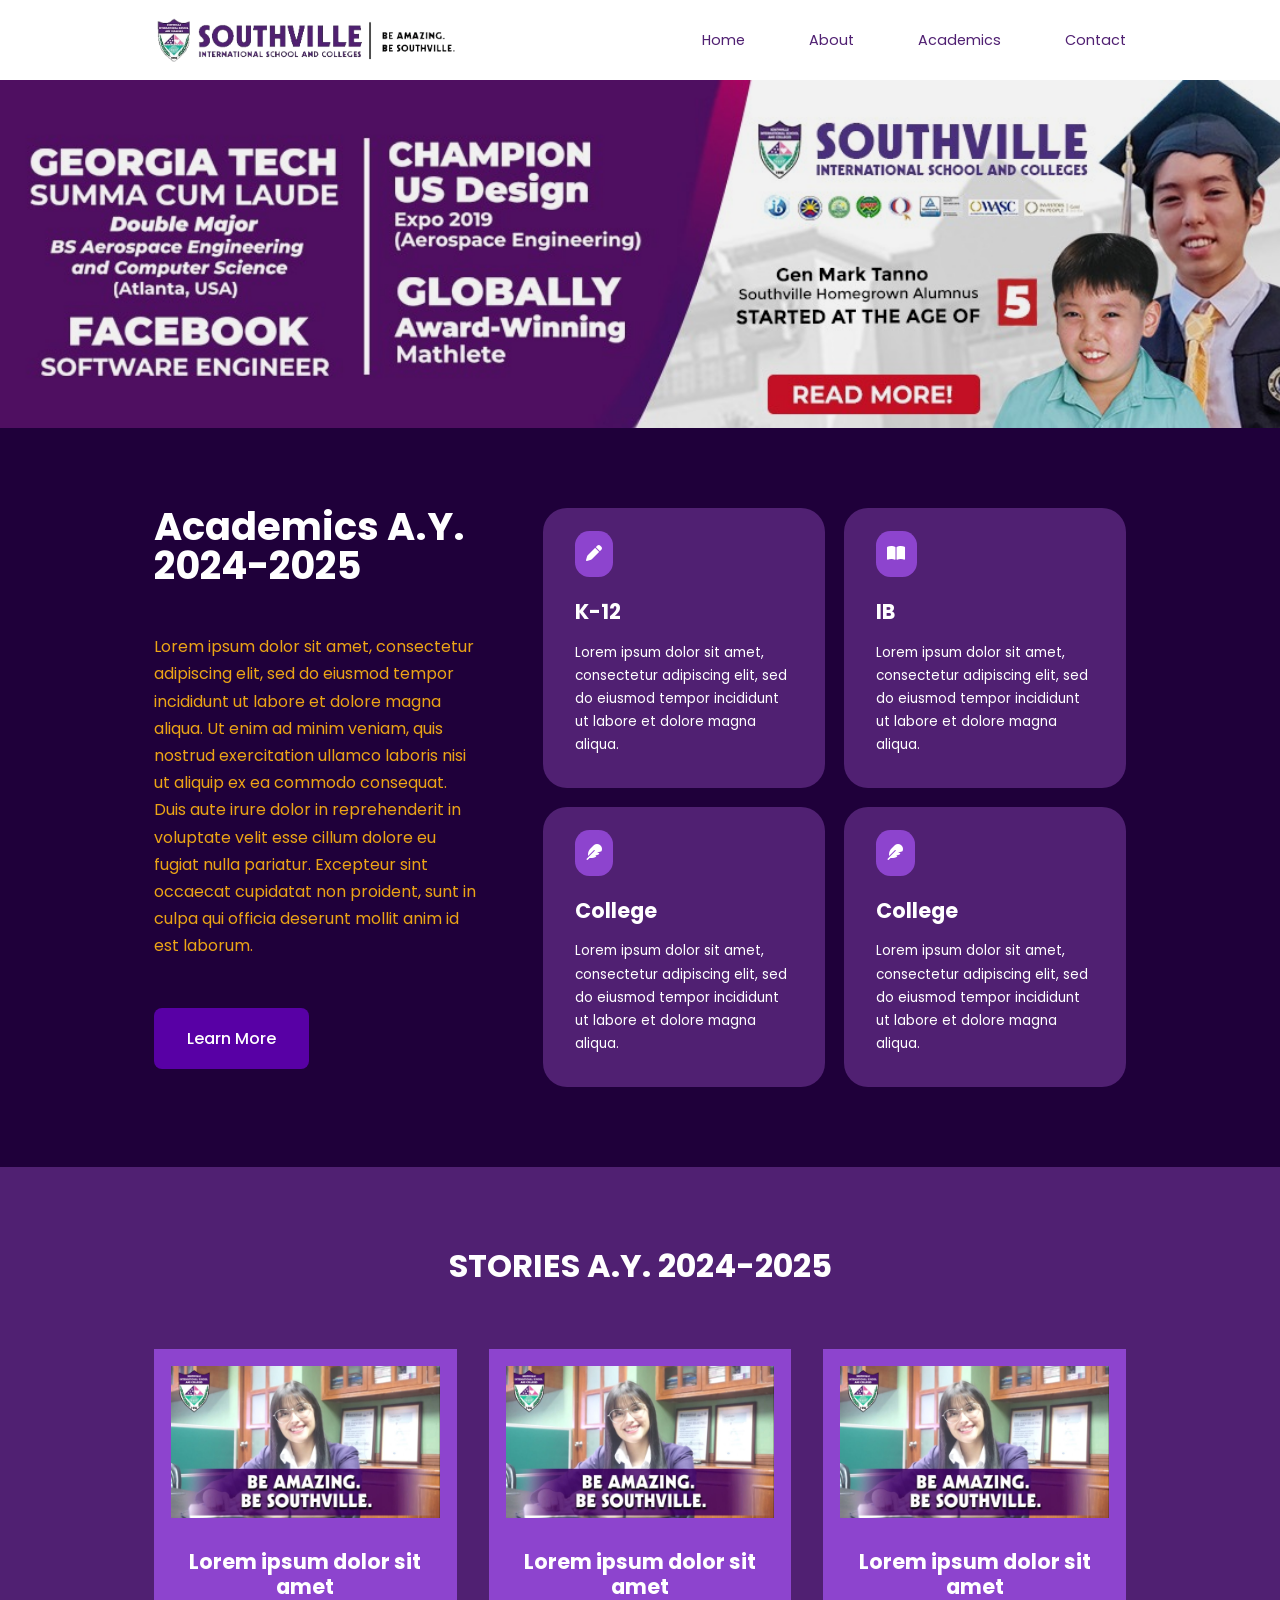
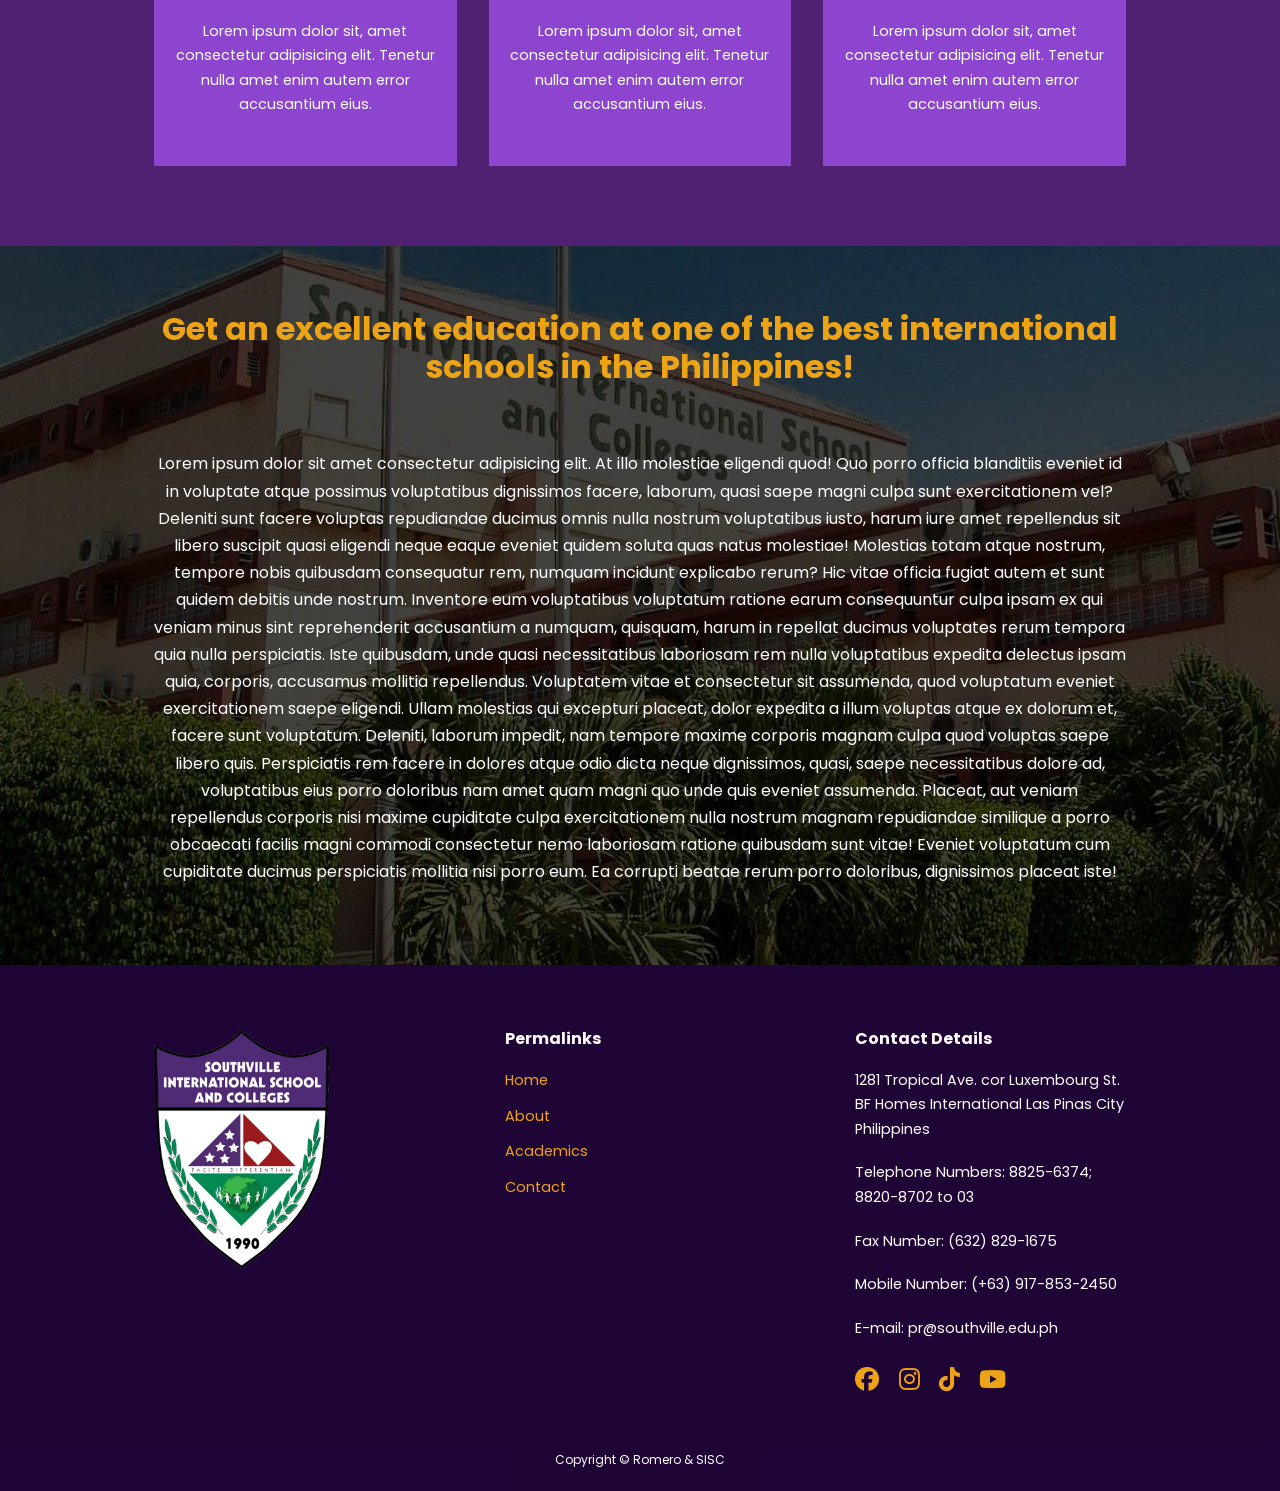
<file: index.html>
<!DOCTYPE html>
<html lang="en">
<head>
    <meta charset="UTF-8">
    <meta name="viewport" content="width=device-width, initial-scale=1.0">
    <title>Southville International School and Colleges</title>
    <link rel="icon" type="image/x-icon" href="./img/sisc icon.png">

    <link rel="stylesheet" href="./css/style.css">
    <link rel="stylesheet" href="https://cdnjs.cloudflare.com/ajax/libs/font-awesome/6.6.0/css/all.min.css">
    <script src="https://code.jquery.com/jquery-3.7.1.js"></script>
    
    <!-- font (poppins) -->
    <link rel="preconnect" href="https://fonts.googleapis.com">
    <link rel="preconnect" href="https://fonts.gstatic.com" crossorigin>
    <link href="https://fonts.googleapis.com/css2?family=Poppins:ital,wght@0,300;0,400;0,500;0,600;0,700;1,300;1,400;1,500;1,600;1,700&display=swap" rel="stylesheet">

</head>
<body>
    <!-- navbar -->
    <nav>
        <div class="container nav_container">
            <a href="index.html"><img src="./img/sisc banner-Photoroom.png" alt="sisc logo" height="50rem"></a>
            <ul class="nav_menu">
                <li><a href="index.html">Home</a></li>
                <li><a href="about.html">About</a></li>
                <li><a href="courses.html">Academics</a></li>
                <li><a href="contact.html">Contact</a></li>
            </ul>

            <button id="open-menu-btn"><i class="fa-solid fa-bars"></i></button>
            <button id="close-menu-btn"><i class="fa-solid fa-x"></i></button>

        </div>
    </nav>

    <!-- header banner -->
    <div class="slider-wrapper">
        <div class="slider">
            <img src="./img/banner 1.jpg" alt="">
            <img src="./img/banner 6.jpg" alt="">
            <img src="./img/banner 3.jpg" alt="">
            <img src="./img/banner 4.jpg" alt="">
            <img src="./img/banner 5.jpg" alt="">
            <img src="./img/banner 2.jpg" alt="">
        </div>
    </div>

    <!-- academics -->
    <section class="academics">
        <div class="container academics_container">
            <div class="academics_left">
                <h1>Academics A.Y. 2024-2025</h1>
                <p>
                    Lorem ipsum dolor sit amet, consectetur adipiscing elit, sed do eiusmod tempor incididunt ut labore et dolore magna aliqua. Ut enim ad minim veniam, quis nostrud exercitation ullamco laboris nisi ut aliquip ex ea commodo consequat. Duis aute irure dolor in reprehenderit in voluptate velit esse cillum dolore eu fugiat nulla pariatur. Excepteur sint occaecat cupidatat non proident, sunt in culpa qui officia deserunt mollit anim id est laborum.
                </p>
                <a href="courses.html" class="btn btn-primary">Learn More</a>
            </div>
            <div class="academics_right">
                <article class="program">
                    <span class="program_img"><i class="fa-solid fa-pen"></i></i></span>
                    <h4>K-12</h4>
                        <p>
                            Lorem ipsum dolor sit amet, consectetur adipiscing elit, sed do eiusmod tempor incididunt ut labore et dolore magna aliqua.
                        </p>
                </article>
                <article class="program">
                    <span class="program_img"><i class="fa-solid fa-book-open"></i></span>
                    <h4>IB</h4>
                        <p>
                            Lorem ipsum dolor sit amet, consectetur adipiscing elit, sed do eiusmod tempor incididunt ut labore et dolore magna aliqua.
                        </p>
                </article>
                <article class="program">
                    <span class="program_img"><i class="fa-solid fa-feather"></i></span>
                    <h4>College</h4>
                        <p>
                            Lorem ipsum dolor sit amet, consectetur adipiscing elit, sed do eiusmod tempor incididunt ut labore et dolore magna aliqua.
                        </p>
                </article>
                <article class="program">
                    <span class="program_img"><i class="fa-solid fa-feather"></i></span>
                    <h4>College</h4>
                        <p>
                            Lorem ipsum dolor sit amet, consectetur adipiscing elit, sed do eiusmod tempor incididunt ut labore et dolore magna aliqua.
                        </p>
                </article>
            </div>
        </div>
    </section>

    <!-- stories -->
    <section class="stories">
        <h2>STORIES A.Y. 2024-2025</h2>
        <div class="container stories_container">
            <article class="story">
               <div class="story_info">
                <div class="story_img">
                    <img src="./img/default2.jpg">
                </div>
                <h4>Lorem ipsum dolor sit amet</h4>
                <p>Lorem ipsum dolor sit, amet consectetur adipisicing elit. Tenetur nulla amet enim autem error accusantium eius.</p>
               </div>
            </article>
            <article class="story">
                <div class="story_info">
                 <div class="story_img">
                     <img src="./img/default2.jpg">
                 </div>
                 <h4>Lorem ipsum dolor sit amet</h4>
                 <p>Lorem ipsum dolor sit, amet consectetur adipisicing elit. Tenetur nulla amet enim autem error accusantium eius.</p>
                </div>
            </article>
            <article class="story">
                <div class="story_info">
                 <div class="story_img">
                     <img src="./img/default2.jpg">
                 </div>
                 <h4>Lorem ipsum dolor sit amet</h4>
                 <p>Lorem ipsum dolor sit, amet consectetur adipisicing elit. Tenetur nulla amet enim autem error accusantium eius.</p>
                </div>
            </article>
        </div>
    </section>

    <!-- promo -->
    <section class="promo">
        <div class="container promo_container">
            <h2>Get an excellent education at one of the best international schools in the Philippines!</h2>
            <p>
                Lorem ipsum dolor sit amet consectetur adipisicing elit. At illo molestiae eligendi quod! Quo porro officia blanditiis eveniet id in voluptate atque possimus voluptatibus dignissimos facere, laborum, quasi saepe magni culpa sunt exercitationem vel? Deleniti sunt facere voluptas repudiandae ducimus omnis nulla nostrum voluptatibus iusto, harum iure amet repellendus sit libero suscipit quasi eligendi neque eaque eveniet quidem soluta quas natus molestiae! Molestias totam atque nostrum, tempore nobis quibusdam consequatur rem, numquam incidunt explicabo rerum? Hic vitae officia fugiat autem et sunt quidem debitis unde nostrum. Inventore eum voluptatibus voluptatum ratione earum consequuntur culpa ipsam ex qui veniam minus sint reprehenderit accusantium a numquam, quisquam, harum in repellat ducimus voluptates rerum tempora quia nulla perspiciatis. Iste quibusdam, unde quasi necessitatibus laboriosam rem nulla voluptatibus expedita delectus ipsam quia, corporis, accusamus mollitia repellendus. Voluptatem vitae et consectetur sit assumenda, quod voluptatum eveniet exercitationem saepe eligendi. Ullam molestias qui excepturi placeat, dolor expedita a illum voluptas atque ex dolorum et, facere sunt voluptatum. Deleniti, laborum impedit, nam tempore maxime corporis magnam culpa quod voluptas saepe libero quis. Perspiciatis rem facere in dolores atque odio dicta neque dignissimos, quasi, saepe necessitatibus dolore ad, voluptatibus eius porro doloribus nam amet quam magni quo unde quis eveniet assumenda. Placeat, aut veniam repellendus corporis nisi maxime cupiditate culpa exercitationem nulla nostrum magnam repudiandae similique a porro obcaecati facilis magni commodi consectetur nemo laboriosam ratione quibusdam sunt vitae! Eveniet voluptatum cum cupiditate ducimus perspiciatis mollitia nisi porro eum. Ea corrupti beatae rerum porro doloribus, dignissimos placeat iste!
            </p>
        </div>
    </section>

    <!-- footer -->
    <footer>
        <div class="container footer_container">
            <div class="footer1">
                <a href="index.html"><img src="./img/sisc logo.png" alt=""></a>
            </div>
            <div class="footer2">
                <h5>Permalinks</h5>
                <ul class="permalinks">
                <li><a href="index.html">Home</a></li>
                <li><a href="about.html">About</a></li>
                <li><a href="courses.html">Academics</a></li>
                <li><a href="contact.html">Contact</a></li>
                </ul>
            </div>
            <div class="footer3">
                <h5>Contact Details</h5>
                <div>
                    <p>1281 Tropical Ave. cor Luxembourg St. BF Homes International Las Pinas City Philippines</p>
                    <p>Telephone Numbers: 8825-6374; 8820-8702 to 03</p>
                    <p>Fax Number: (632) 829-1675</p>
                    <p>Mobile Number: (+63) 917-853-2450</p>
                    <p>E-mail: pr@southville.edu.ph</p>
                </div>
                <ul class="footer_socials">
                    <li><a href="https://www.facebook.com/sisc.monarchs"><i class="fa-brands fa-facebook"></i></a></li>
                    <li><a href="https://www.instagram.com/southville_is/"><i class="fa-brands fa-instagram"></i></i></a></li>
                    <li><a href="https://www.tiktok.com/@southville_monarchs"><i class="fa-brands fa-tiktok"></i></i></a></li>
                    <li><a href="https://www.youtube.com/@SOUTHVILLEMONARCHS"><i class="fa-brands fa-youtube"></i></i></a></li>
                </ul>
            </div>
        </div>
        <div class="footer_copyright">
            <small>Copyright &copy; Romero & SISC</small>
        </div>
    </footer>

    <script src="main.js"></script>
</body>
</html>
</file>
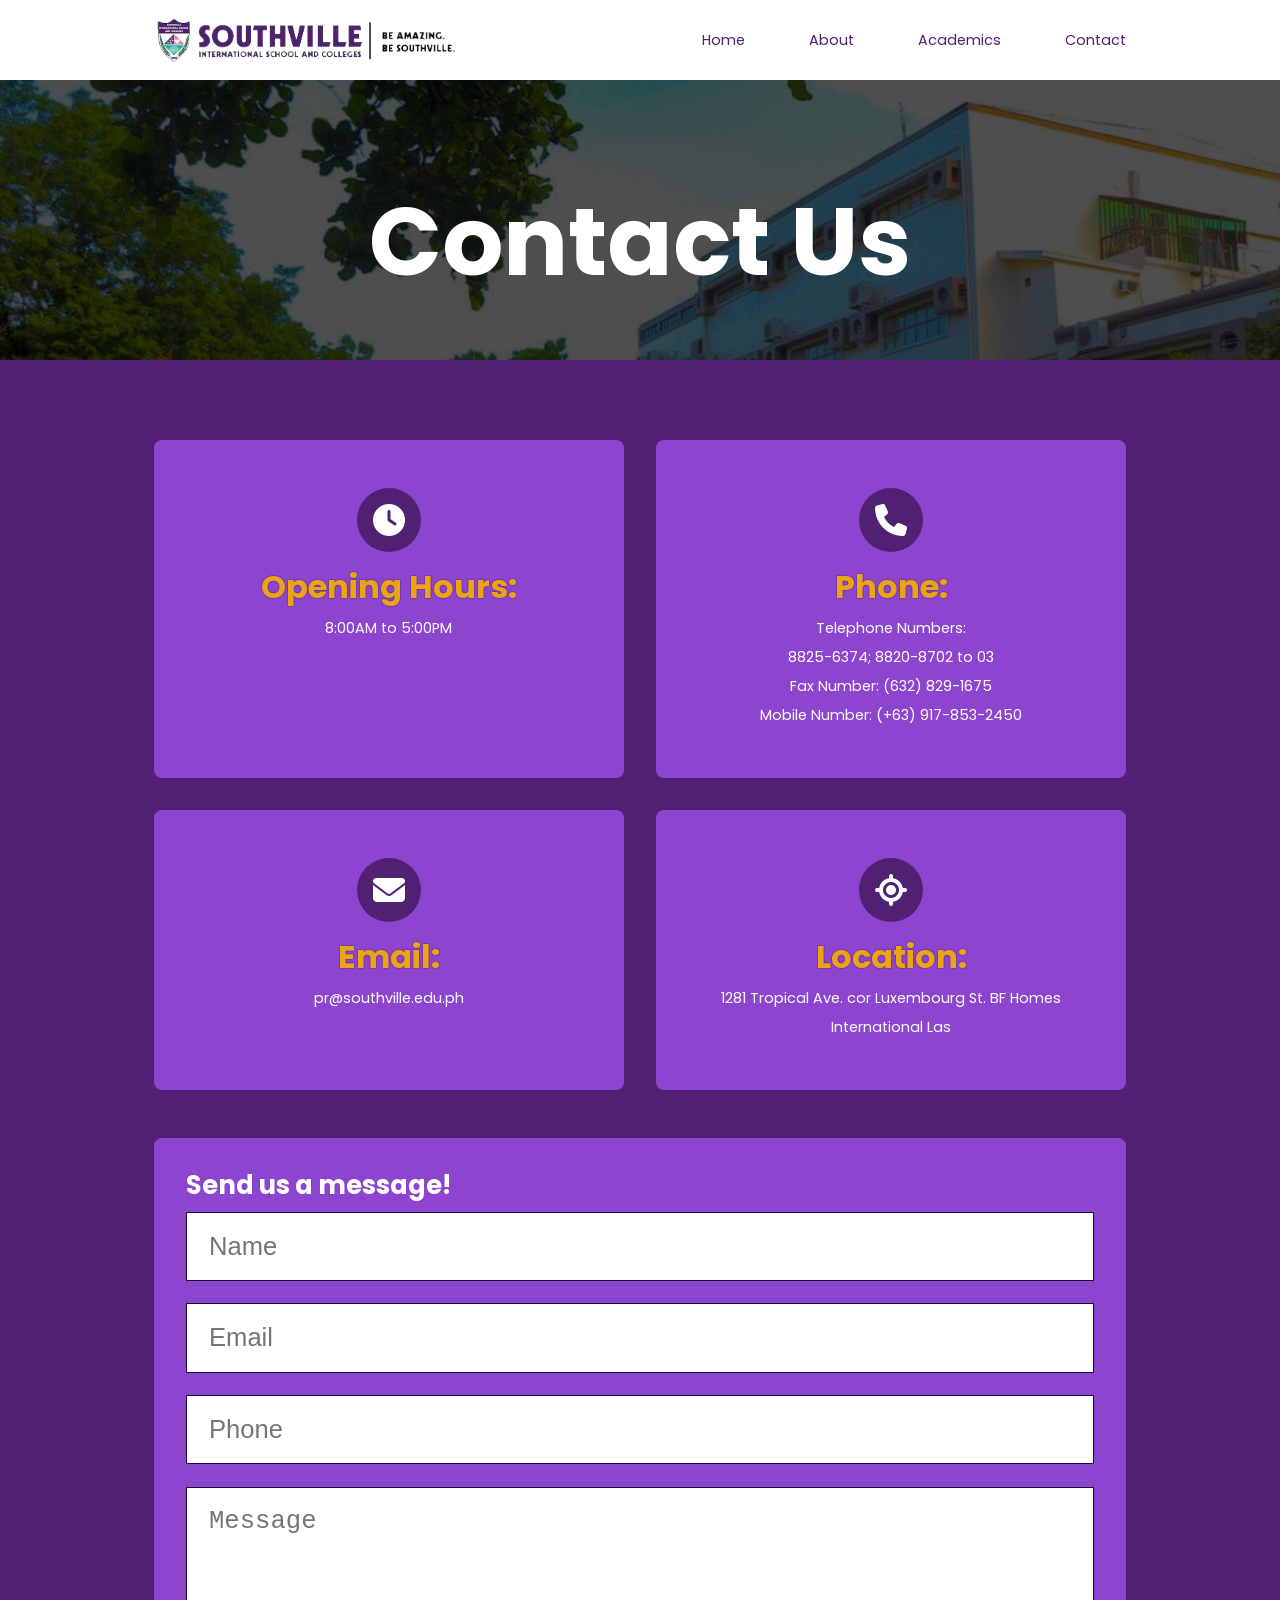
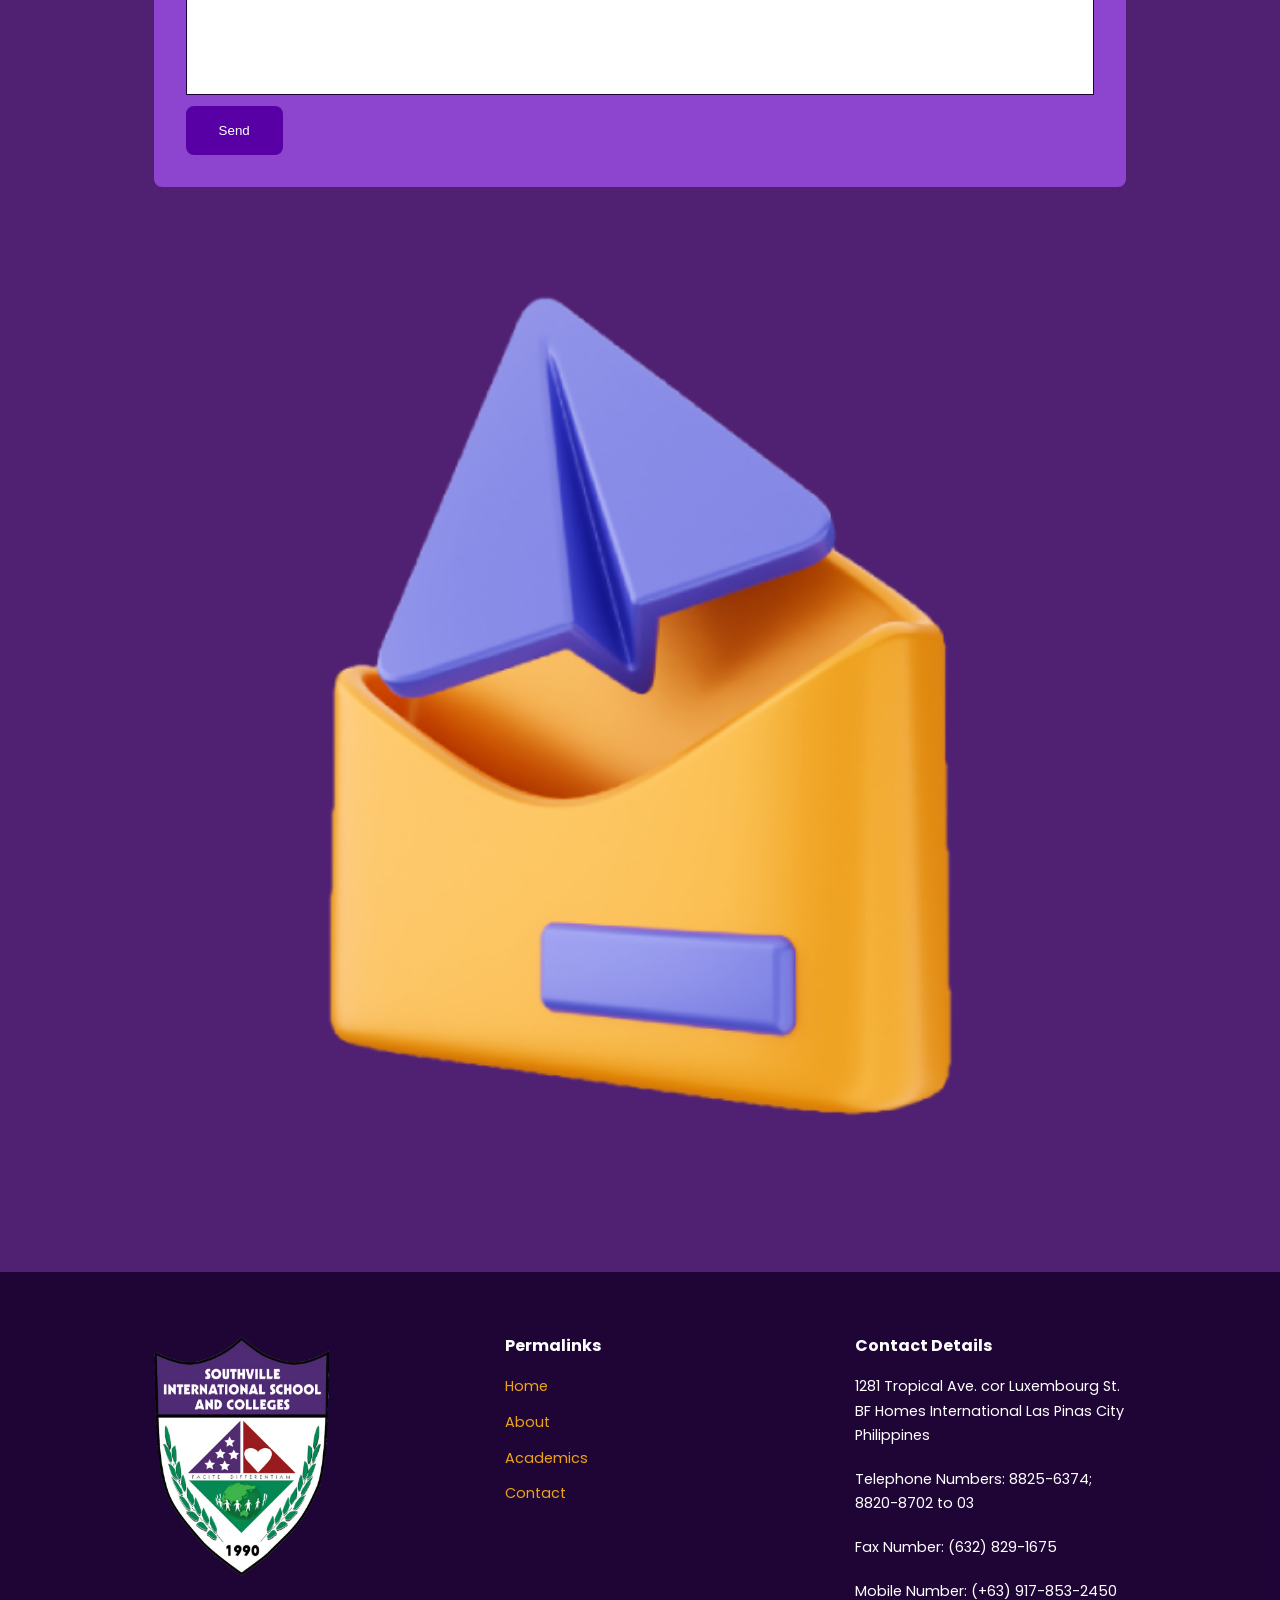
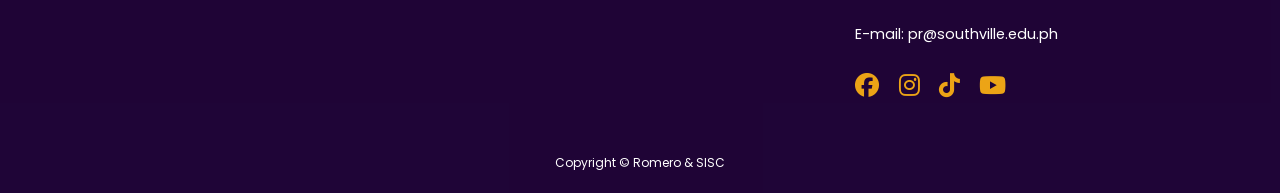
<file: contact.html>
<html lang="en">
<head>
    <meta charset="UTF-8">
    <meta name="viewport" content="width=device-width, initial-scale=1.0">
    <title>Southville International School and Colleges</title>
    <link rel="icon" type="image/x-icon" href="./img/sisc icon.png">

    <link rel="stylesheet" href="./css/style.css">
    <link rel="stylesheet" href="./css/contact.css">
    <link rel="stylesheet" href="https://cdnjs.cloudflare.com/ajax/libs/font-awesome/6.6.0/css/all.min.css">
    <script src="https://code.jquery.com/jquery-3.7.1.js"></script>

    <!-- font (poppins) -->
    <link rel="preconnect" href="https://fonts.googleapis.com">
    <link rel="preconnect" href="https://fonts.gstatic.com" crossorigin>
    <link href="https://fonts.googleapis.com/css2?family=Poppins:ital,wght@0,300;0,400;0,500;0,600;0,700;1,300;1,400;1,500;1,600;1,700&display=swap" rel="stylesheet">

</head>
<body>
    <!-- navbar -->
    <nav>
        <div class="container nav_container">
            <a href="index.html"><img src="./img/sisc banner-Photoroom.png" alt="sisc logo" height="50rem"></a>
            <ul class="nav_menu">
                <li><a href="index.html">Home</a></li>
                <li><a href="about.html">About</a></li>
                <li><a href="courses.html">Academics</a></li>
                <li><a href="contact.html">Contact</a></li>
            </ul>

            <button id="open-menu-btn"><i class="fa-solid fa-bars"></i></button>
            <button id="close-menu-btn"><i class="fa-solid fa-x"></i></button>

        </div>
    </nav>

    <!-- header banner -->
    <div class="header">
        <div class="banner">
            <div class="banner_title">
                <h1>Contact Us</h1>
            </div>
        </div>
    </div>

    <!-- contact -->
     <section class="contact">
        <div class="container icons_container">
            <div class="icons">
                <i class="fas fa-clock"></i>
                <h3>Opening Hours:</h3>
                <p>8:00AM to 5:00PM</p>
            </div>
            <div class="icons">
                <i class="fa-solid fa-phone"></i>
                <h3>Phone:</h3>
                <p>Telephone Numbers: <br>8825-6374; 8820-8702 to 03</p>
                <p>Fax Number: (632) 829-1675</p>
                <p>Mobile Number: (+63) 917-853-2450</p>
            </div>
            <div class="icons">
                <i class="fa-solid fa-envelope"></i>
                <h3>Email:</h3>
                <p>pr@southville.edu.ph</p>
            </div>
            <div class="icons">
                <i class="fa-solid fa-location-crosshairs"></i>
                <h3>Location:</h3>
                <p>1281 Tropical Ave. cor Luxembourg St. BF Homes International Las</p>
            </div>
        </div>

        <div class="container form_container">
            <div class="contactform">
                <form method="POST" id="msgform">
                    <h3>Send us a message!</h3>
                    <input type="text" id="mname" name="mname" placeholder="Name" class="box" required>
                    <input type="text" id="memail" name="memail" placeholder="Email" class="box" required>
                    <input type="float" id="mnumber" name="mnumber" placeholder="Phone" class="box" required>
                    <textarea id="mtext" name="mtext" class="box" placeholder="Message" cols="30" rows="10" required></textarea>
                    <button type="button" onclick="insertmsg()" class="btn">Send</button>
                </form>
    
                <div class="image">
                    <img src="./img/message icon.png" alt="">
                </div>
    
            </div>
        </div>

     </section>
    
    <!-- footer -->
    <footer>
        <div class="container footer_container">
            <div class="footer1">
                <a href="index.html"><img src="./img/sisc logo.png" alt=""></a>
            </div>
            <div class="footer2">
                <h5>Permalinks</h5>
                <ul class="permalinks">
                <li><a href="index.html">Home</a></li>
                <li><a href="about.html">About</a></li>
                <li><a href="courses.html">Academics</a></li>
                <li><a href="contact.html">Contact</a></li>
                </ul>
            </div>
            <div class="footer3">
                <h5>Contact Details</h5>
                <div>
                    <p>1281 Tropical Ave. cor Luxembourg St. BF Homes International Las Pinas City Philippines</p>
                    <p>Telephone Numbers: 8825-6374; 8820-8702 to 03</p>
                    <p>Fax Number: (632) 829-1675</p>
                    <p>Mobile Number: (+63) 917-853-2450</p>
                    <p>E-mail: pr@southville.edu.ph</p>
                </div>
                <ul class="footer_socials">
                    <li><a href="https://www.facebook.com/sisc.monarchs"><i class="fa-brands fa-facebook"></i></a></li>
                    <li><a href="https://www.instagram.com/southville_is/"><i class="fa-brands fa-instagram"></i></i></a></li>
                    <li><a href="https://www.tiktok.com/@southville_monarchs"><i class="fa-brands fa-tiktok"></i></i></a></li>
                    <li><a href="https://www.youtube.com/@SOUTHVILLEMONARCHS"><i class="fa-brands fa-youtube"></i></i></a></li>
                </ul>
            </div>
        </div>
        <div class="footer_copyright">
            <small>Copyright &copy; Romero & SISC</small>
        </div>
    </footer>
    <script>
        function insertmsg(){
            const contact_name = document.getElementById("mname").value;
            const contact_email = document.getElementById("memail").value;
            const contact_no = document.getElementById("mnumber").value;
            const contact_msg = document.getElementById("mtext").value;

            const xhr = new XMLHttpRequest();
            xhr.open('POST', 'insert-msg.php', true);
            xhr.setRequestHeader('Content-Type', 'application/x-www-form-urlencoded');

            xhr.onload = function () {
                if (this.status == 200) {
                    // Assuming the server returns a success message
                    const response = this.responseText;
                    if (response === "success") {
                        alert("Message has been sent successfully!");
                        document.getElementById("msgform").reset(); // Reset the form
                    } else {
                        alert("Error: " + response); // Handle error response
                    }
                } else {
                    alert("Request failed. Status: " + this.status);
                }
            };
            xhr.onerror = function () {
                alert("Request failed due to a network error.");
            };
            xhr.send(`mname=${contact_name}&memail=${contact_email}&mnumber=${contact_no}&mtext=${contact_msg}`);
        } 
    </script>
    <script src="main.js"></script>
</body>
</html>
</file>
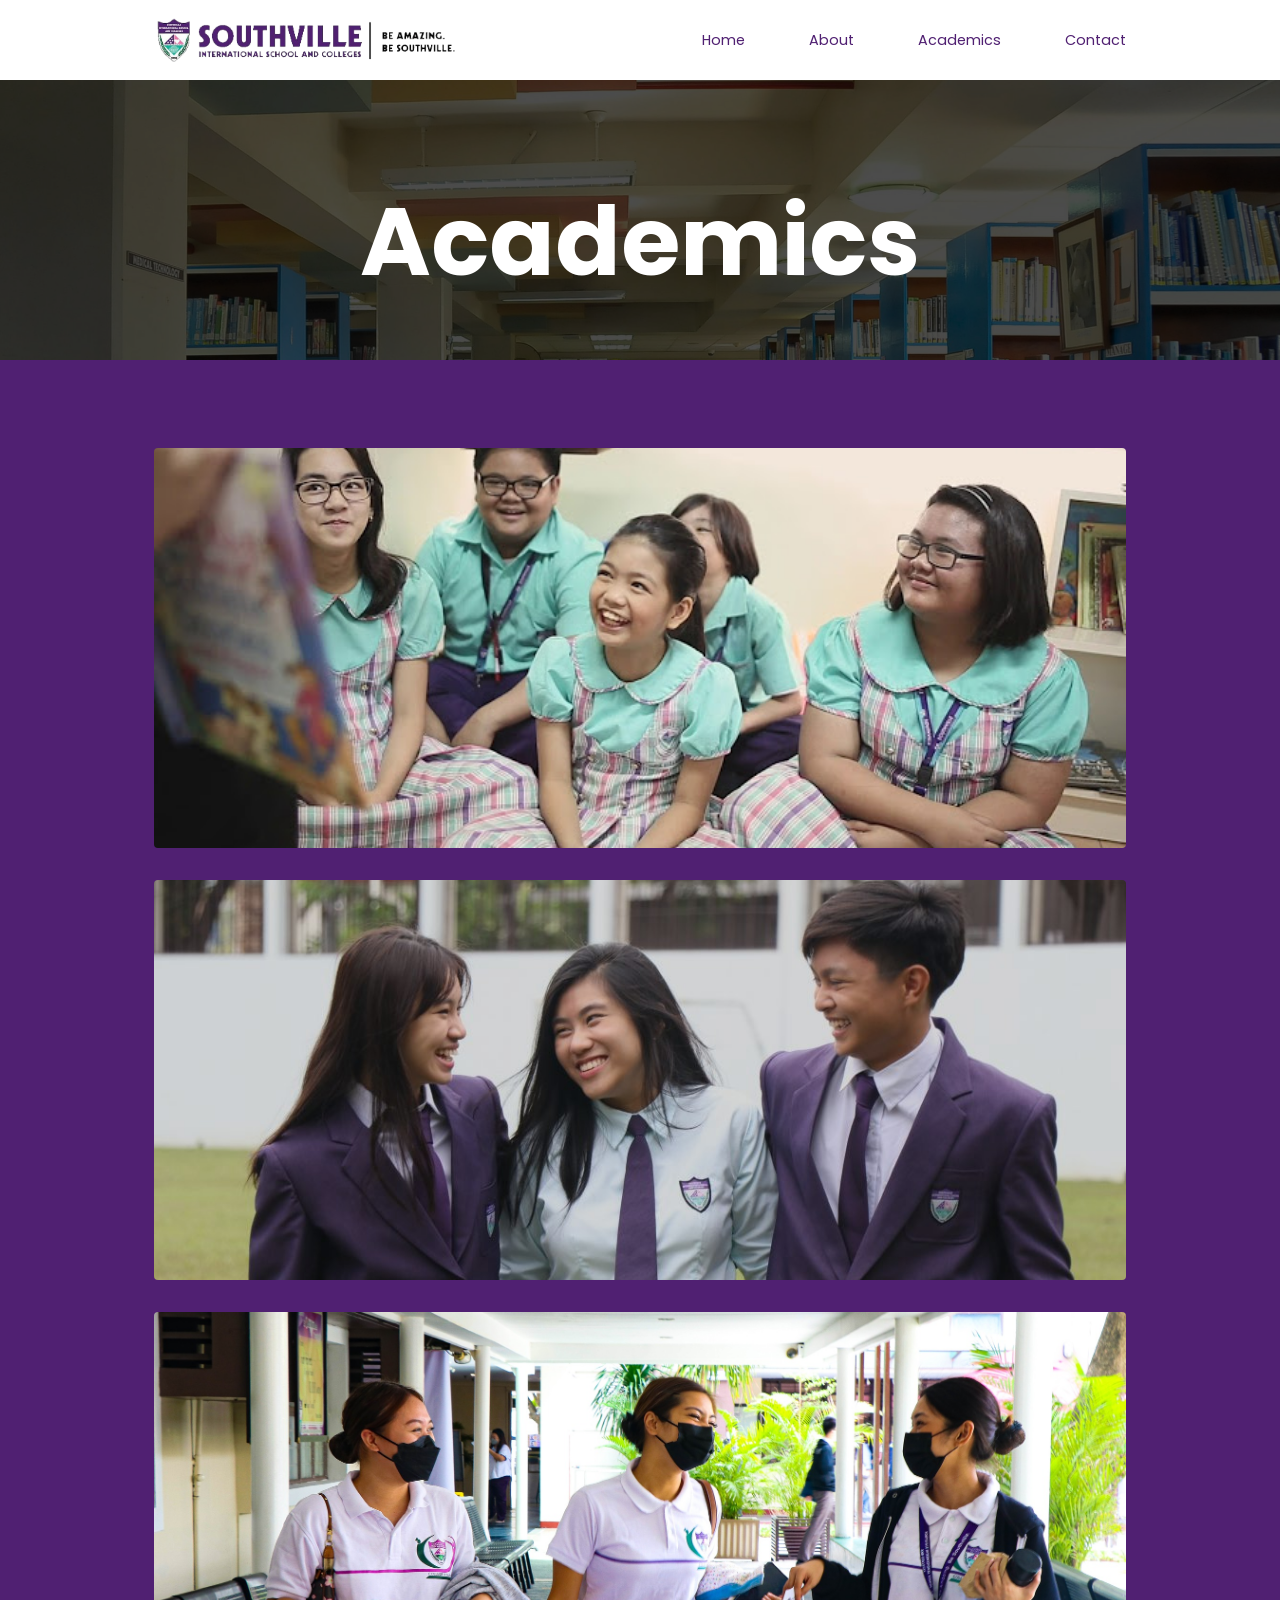
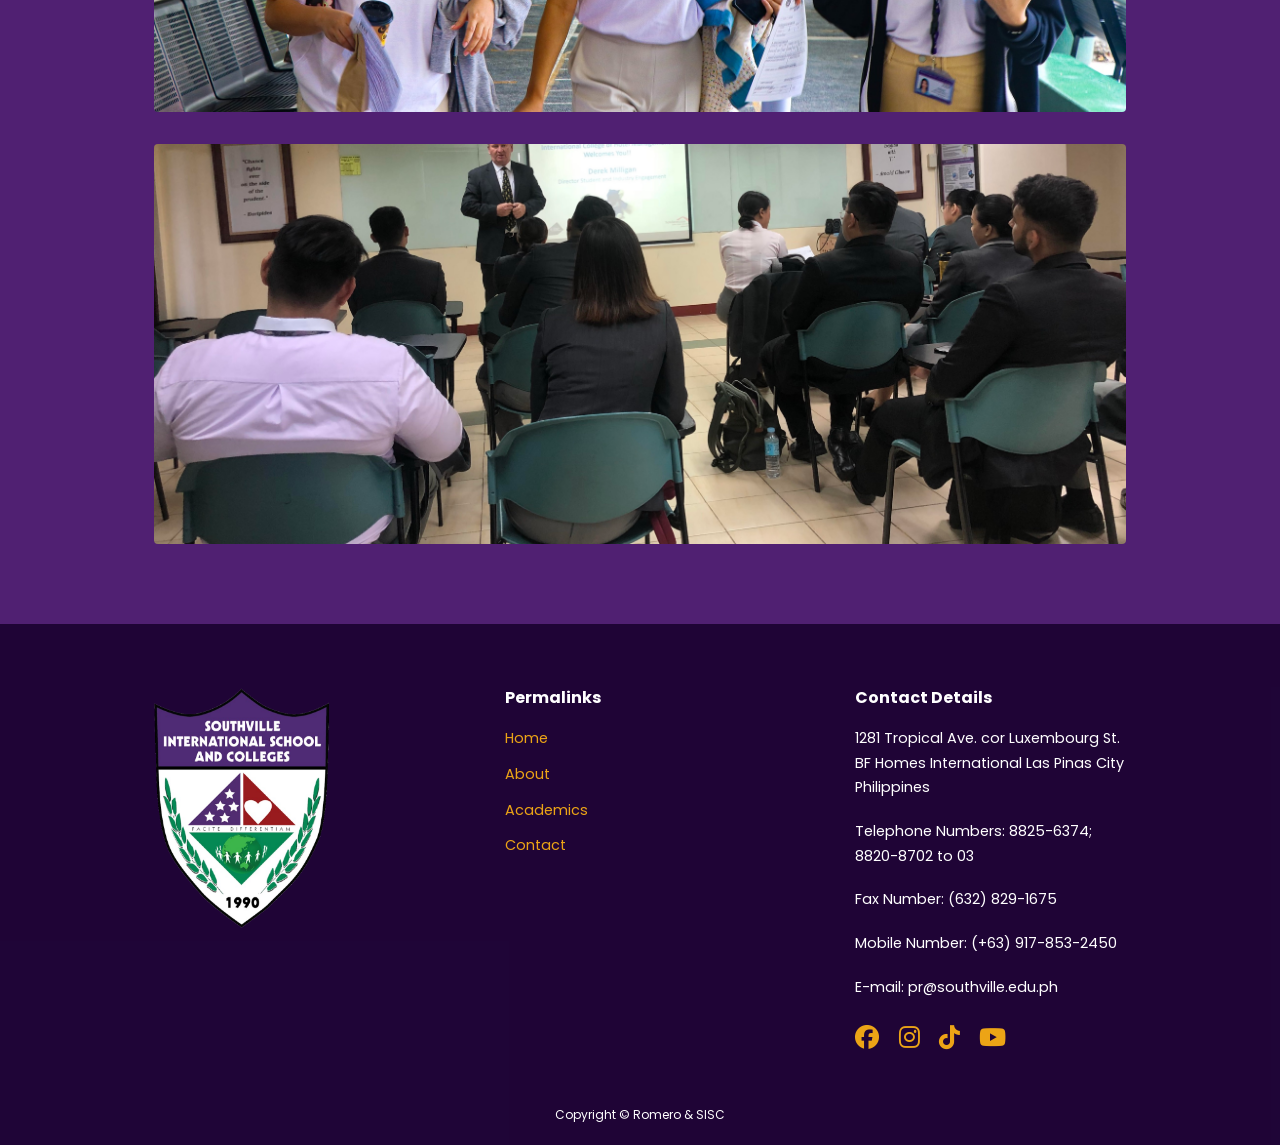
<file: courses.html>
<html lang="en">
<head>
    <meta charset="UTF-8">
    <meta name="viewport" content="width=device-width, initial-scale=1.0">
    <title>Southville International School and Colleges</title>
    <link rel="icon" type="image/x-icon" href="./img/sisc icon.png">


    <link rel="stylesheet" href="./css/style.css">
    <link rel="stylesheet" href="./css/courses.css">
    <link rel="stylesheet" href="https://cdnjs.cloudflare.com/ajax/libs/font-awesome/6.6.0/css/all.min.css">
    <script src="https://code.jquery.com/jquery-3.7.1.js"></script>
    
    <!-- font (poppins) -->
    <link rel="preconnect" href="https://fonts.googleapis.com">
    <link rel="preconnect" href="https://fonts.gstatic.com" crossorigin>
    <link href="https://fonts.googleapis.com/css2?family=Poppins:ital,wght@0,300;0,400;0,500;0,600;0,700;1,300;1,400;1,500;1,600;1,700&display=swap" rel="stylesheet">

</head>
<body>
    <!-- navbar -->
    <nav>
        <div class="container nav_container">
            <a href="index.html"><img src="./img/sisc banner-Photoroom.png" alt="sisc logo" height="50rem"></a>
            <ul class="nav_menu">
                <li><a href="index.html">Home</a></li>
                <li><a href="about.html">About</a></li>
                <li><a href="courses.html">Academics</a></li>
                <li><a href="contact.html">Contact</a></li>
            </ul>

            <button id="open-menu-btn"><i class="fa-solid fa-bars"></i></button>
            <button id="close-menu-btn"><i class="fa-solid fa-x"></i></button>

        </div>
    </nav>

    <!-- header banner -->
    <div class="header">
        <div class="banner">
            <div class="banner_title">
                <h1>Academics</h1>
            </div>
        </div>
    </div>

    <!-- courses -->
     <section class="courses">
        <div class="container courses_container">
            <div class="course_img">
                <img src="./img/k12.jpg" alt="">
                <div class="img_title">
                    <h2>K to 12 Program</h2>
                    <p>Lorem ipsum dolor sit amet consectetur adipisicing elit. Hic, nostrum! At, dolore harum ab asperiores est voluptates, veniam laborum distinctio nesciunt aspernatur aperiam repellendus ipsum molestiae quos quasi omnis similique dolor id. Accusamus veritatis reiciendis fugiat, minima cumque modi! Quia animi consectetur quasi culpa commodi esse deleniti et eum quibusdam dignissimos. Id, saepe! Maxime ipsum iste animi blanditiis culpa, excepturi fugit eligendi eius provident? Maiores laborum quas delectus id. Obcaecati temporibus quasi nobis ad inventore molestias repellendus sapiente, porro quibusdam similique magni. Dolorem ab ea, ducimus fuga possimus, cum saepe perspiciatis dolores aperiam, neque modi aliquam quasi mollitia quidem deserunt?</p>
                </div>
            </div>
            <div class="course_img">
                <img src="./img/ib.jpg" alt="">
                <div class="img_title">
                    <h2>International Baccalaureate</h2>
                    <p>Lorem ipsum dolor sit amet consectetur adipisicing elit. Hic, nostrum! At, dolore harum ab asperiores est voluptates, veniam laborum distinctio nesciunt aspernatur aperiam repellendus ipsum molestiae quos quasi omnis similique dolor id. Accusamus veritatis reiciendis fugiat, minima cumque modi! Quia animi consectetur quasi culpa commodi esse deleniti et eum quibusdam dignissimos. Id, saepe! Maxime ipsum iste animi blanditiis culpa, excepturi fugit eligendi eius provident? Maiores laborum quas delectus id. Obcaecati temporibus quasi nobis ad inventore molestias repellendus sapiente, porro quibusdam similique magni. Dolorem ab ea, ducimus fuga possimus, cum saepe perspiciatis dolores aperiam, neque modi aliquam quasi mollitia quidem deserunt?</p>
                </div>
            </div>
            <div class="course_img">
                <img src="./img/college.jpg" alt="">
                <div class="img_title">
                    <h2>College Program</h2>
                    <p>Lorem ipsum dolor sit amet consectetur adipisicing elit. Hic, nostrum! At, dolore harum ab asperiores est voluptates, veniam laborum distinctio nesciunt aspernatur aperiam repellendus ipsum molestiae quos quasi omnis similique dolor id. Accusamus veritatis reiciendis fugiat, minima cumque modi! Quia animi consectetur quasi culpa commodi esse deleniti et eum quibusdam dignissimos. Id, saepe! Maxime ipsum iste animi blanditiis culpa, excepturi fugit eligendi eius provident? Maiores laborum quas delectus id. Obcaecati temporibus quasi nobis ad inventore molestias repellendus sapiente, porro quibusdam similique magni. Dolorem ab ea, ducimus fuga possimus, cum saepe perspiciatis dolores aperiam, neque modi aliquam quasi mollitia quidem deserunt?</p>
                </div>
            </div>
            <div class="course_img">
                <img src="./img/graduate.jpg" alt="">
                <div class="img_title">
                    <h2>Graduate Program</h2>
                    <p>Lorem ipsum dolor sit amet consectetur adipisicing elit. Hic, nostrum! At, dolore harum ab asperiores est voluptates, veniam laborum distinctio nesciunt aspernatur aperiam repellendus ipsum molestiae quos quasi omnis similique dolor id. Accusamus veritatis reiciendis fugiat, minima cumque modi! Quia animi consectetur quasi culpa commodi esse deleniti et eum quibusdam dignissimos. Id, saepe! Maxime ipsum iste animi blanditiis culpa, excepturi fugit eligendi eius provident? Maiores laborum quas delectus id. Obcaecati temporibus quasi nobis ad inventore molestias repellendus sapiente, porro quibusdam similique magni. Dolorem ab ea, ducimus fuga possimus, cum saepe perspiciatis dolores aperiam, neque modi aliquam quasi mollitia quidem deserunt?</p>
                </div>
            </div>
        </div>
     </section>
    
    <!-- footer -->
    <footer>
        <div class="container footer_container">
            <div class="footer1">
                <a href="index.html"><img src="./img/sisc logo.png" alt=""></a>
            </div>
            <div class="footer2">
                <h5>Permalinks</h5>
                <ul class="permalinks">
                <li><a href="index.html">Home</a></li>
                <li><a href="about.html">About</a></li>
                <li><a href="courses.html">Academics</a></li>
                <li><a href="contact.html">Contact</a></li>
                </ul>
            </div>
            <div class="footer3">
                <h5>Contact Details</h5>
                <div>
                    <p>1281 Tropical Ave. cor Luxembourg St. BF Homes International Las Pinas City Philippines</p>
                    <p>Telephone Numbers: 8825-6374; 8820-8702 to 03</p>
                    <p>Fax Number: (632) 829-1675</p>
                    <p>Mobile Number: (+63) 917-853-2450</p>
                    <p>E-mail: pr@southville.edu.ph</p>
                </div>
                <ul class="footer_socials">
                    <li><a href="https://www.facebook.com/sisc.monarchs"><i class="fa-brands fa-facebook"></i></a></li>
                    <li><a href="https://www.instagram.com/southville_is/"><i class="fa-brands fa-instagram"></i></i></a></li>
                    <li><a href="https://www.tiktok.com/@southville_monarchs"><i class="fa-brands fa-tiktok"></i></i></a></li>
                    <li><a href="https://www.youtube.com/@SOUTHVILLEMONARCHS"><i class="fa-brands fa-youtube"></i></i></a></li>
                </ul>
            </div>
        </div>
        <div class="footer_copyright">
            <small>Copyright &copy; Romero & SISC</small>
        </div>
    </footer>

    <script src="main.js"></script>
</body>
</html>
</file>
<file: css/style.css>
* {
    margin: 0;
    padding: 0;
    border: 0;
    outline: 0;
    text-decoration: none;
    list-style: none;
    box-sizing: border-box;
}

html {
    scroll-behavior: smooth;
}

:root {
    --color-primary: #502072;
    --color-success: ;

    --color-white: #ffff;
    --color-black: #000000;
    --color-light: #d1d1d1;
    --color-bg: #1f003a;
    --color-bg1: #5800a5;
    --color-bg2: #8d44ce;

    --container-width-lg: 76%;
    --container-width-md: 90%;

    --transition: all 400ms ease;
}

body {
    font-family: "Poppins";
    line-height: 1.7;
    color: var(--color-white);
    background: var(--color-bg);
}

.container {
    width: var(--container-width-lg);
    margin: 0 auto;
    scroll-behavior: smooth;
    animation: appear linear;
    animation-timeline: view();
    animation-range: entry 0 cover 40%;
    /* scroll-snap-type: y mandatory;
    overflow-y: scroll;
    scrollbar-width: none; */
}

@keyframes appear {
    from{
        scale: .9;
    }
    to {
        scale: 1;
    }
}

section {
    padding: 5rem 0;
    scroll-snap-align: start;
}

section h2 {
    text-align: center;
    margin-bottom: 4rem;
}

h1, h2, h3, h4, h5 {
    line-height: 1.2;
}

h1 {
    font-size: 2.4rem;
}

h2 {
    font-size: 2rem;
}

h3 {
    font-size: 1.6rem;
}

h4 {
    font-size: 1.3rem;
}

h5 {
    font-size: 1rem;
}

a {
   color: var(--color-primary);
}

img {
    width: 100%;
    display: block;
    object-fit: cover;
}

.btn {
    display: inline-block;
    background: var(--color-bg1);
    color: var(--color-white);
    padding: 1rem 2rem;
    border: 1px solid transparent;
    border-radius: 0.5rem;
    font-weight: 500;
    transition: var(--transition);
}

.btn:hover {
    background: transparent;
    color: var(--color-white);
    border-color: var(--color-white);
}

/* ======== nav bar ======== */

nav {
    background: var(--color-white);
    width: 100vw;
    height: 5rem;
    position: fixed;
    top: 0;
    z-index: 11;
}

.window-scroll {
    box-shadow: 0 1rem 2rem rgba(0,0,0,0.3);
}

.nav_container {
    height: 100%;
    display: flex;
    justify-content: space-between;
    align-items: center;
}

nav button {
    display: none;
}

.nav_menu {
    display: flex;
    align-items: center;
    gap: 4rem;
}

.nav_menu a {
    font-size: 0.9rem;
    transition: var(--transition);
}

.nav_menu a:hover {
    color: var(--color-bg2);
}

/* ======== end of navbar ======== */


/* ======== banner ======== */

.slider-wrapper {
    padding-top: 5rem;
    position: relative;
    width: 100%;
    margin: 0 auto;
    overflow: hidden;
    background: var(--color-black);
}

.slider {
    display: flex;
    position: relative;
    scroll-behavior: smooth;
    box-shadow: 0 1.5rem 3rem -0.75rem hsla(0, 0%, 0%, 0.25);
    border-radius: 0.5rem;
    animation: slide 60s infinite;
}

@keyframes slide {
    0% {
      transform: translateX(0px)
    }
    14% {
      transform: translateX(-100%)
    }
    28% {
      transform: translateX(-200%)
    }
    42% {
      transform: translateX(-300%)
    }
    57% {
      transform: translateX(-400%)
    }
    71% {
      transform: translateX(-500%)
    }
    85% {
        transform: translateX(0px)
    }
    100% {
        transform: translateX(0px)
    }
}

.slider img {
    flex: 1 0 100%;
    object-fit: cover;
    opacity: .95;
}


/* ======== end of banner ======== */

/* ======== academics ======== */


.academics h1{
    line-height: 1;
    margin-bottom: 3rem;
}

.academics img {
    align-items: center;
    width: 5rem;
    height: 5rem;
}

.academics_container {
    display: grid;
    grid-template-columns: 40% 60%;
}

.academics_left {
    margin-right: 4rem;
}

.academics_left p{
    margin: 1rem 0 3rem;
    color: #eca416;
}

.academics_right {
    display: grid;
    grid-template-columns: repeat(2, 1fr);
    gap: 1.2rem;
}

.program {
    background: var(--color-primary);
    padding: 2rem;
    border-radius: 1.5rem;
    transition: var(--transition);
}

.program_img {
    background: var(--color-bg2);
    padding: 0.7rem;
    border-radius: 0.9rem;
}
.program:hover {
    box-shadow: 0 3rem 3rem rgba(0,0,0,0.3);
    z-index: 1;
    transform: scale(1.05);
    transition: var(--transition);
}

.program h4 {
    margin: 2rem 0 1rem;
}

.program p {
    font-size: 0.85rem;
}
/* ======== end academics ======== */

/* ======== stories ======== */

.stories {
    background: var(--color-primary);
}

.stories_container {
    display: grid;
    grid-template-columns: repeat(3,1fr);
    gap: 2rem;
}

.story {
    background: var(--color-bg2);
    text-align: center;
    border: 1px solid transparent;
    transition: var(--transition);
}

.story:hover {
    background: transparent;
    border-color: var(--color-bg2);
    transform: scale(1.05);
    transition: var(--transition);
}

.story_info {
    padding: 1rem;
}

.story h4 {
    margin: 2rem 0 1rem;
}

.story_info p {
    margin: 1.2rem 0 2rem;
    font-size: 0.9rem;
}

/* ========  end of stories ======== */

/* ======== promo ======== */

.promo {
    background: url(../img/sisc_bg1.jpg);
    background-size: cover;
    background-repeat: no-repeat;
    padding-top: 4rem;
    text-align: center;
}

.promo h2 {
    color: #eca416;
}

.promo p {
    text-shadow: 2px 2px #2222;
}

/* ========  end of promo ======== */

/* ======== footer ======== */

footer {
    background: #2222;
    padding-top: 4rem;
    font-size: 0.9rem;
    bottom: 0;
}

footer ul li {
    margin-bottom: 0.7rem;
}

footer a {
    color: #eca416;
}

footer ul li a:hover{
    text-decoration: underline;
}

.footer_container {
    display: grid;
    grid-template-columns: repeat(3,1fr);
    gap: 5rem;
}

.footer_container > div h5 {
    margin-bottom: 1.2rem;
}

.footer1 img {
    width: 11rem;
    height: 15rem;
}

.footer3 p {
    margin: 1.2rem 0 1rem;
}

.footer_socials {
    display: flex;
    gap: 1.2rem;
    margin-top: 1.2rem;
    font-size: 1.5rem;
}

.footer_socials i:hover {
    transition: var(--transition);
    transform: scale(1.1);
}


.footer_copyright {
    margin-top: 1rem;
    text-align: center;
    padding: 1.2rem 0;
}

/* ========  end of stories ======== */

/* ========  media small ======== */
@media screen and (max-width: 1024px) {
    .container {
        width: var(--container-width-md)
    }

    h1 {
        font-size: 2.2rem;
    }
    h2 {
        font-size: 1.7rem;
    }
    h3 {
        font-size: 1.4rem;
    }
    h4 {
        font-size: 1.2rem;
    }

    nav button {
        display: inline-block;
        background: transparent;
        font-size: 1.8rem;
        color: var(--color-primary);
        cursor: pointer;
    }

    nav button#close-menu-btn {
        display: none;
    }

    .nav_menu {
        position: fixed;
        top: 5rem;
        right: 5%;
        height: fit-content;
        width: 18rem;
        flex-direction: column;
        gap: 0;
        display: none;
        transition: 0.3s ease;
    }

    .nav_menu li {
        width: 100%;
        height: 5.8rem;
    }
    
    .nav_menu li a {
        background: var(--color-primary);
        color: var(--color-white);
        box-shadow: -4rem 6rem 10rem rgba(0,0,0,0.6);
        width: 100%;
        height: 100%;
        display: grid;
        place-items: center;
    }

    .nav_menu li a:hover {
        background: var(--color-bg);
        color: #eca416;
    }
}
/* ========  end of small ======== */
</file>
<file: css/contact.css>
/* ======== header ======== */
.header {
    width: 100%;
    height: 40vh;
}

.banner {
    background: url(../img/sisc_bg2.jpg);
    width: 100%;
    height: 100%;
    background-size: cover;
    background-position: center;
    position: fixed;
}

.banner:after {
    content: '';
    position: absolute;
    top: 0;
    left: 0;
    display: block;
    width: 100%;
    height: 100%;
    background-color: black;
    opacity: .3;
    z-index: -1;
}

.banner_title {
    padding-top: 11.5rem;
    text-align: center;
}

.banner_title h1 {
    font-size: 6rem;
}

/* ======== icons ======== */
.icons_container {
    display: grid;
    grid-template-columns: repeat(auto-fit, minmax(20rem, 1fr));
    gap: 2rem;
    padding-bottom: 3rem;
}

.icons{
    text-align: center;
    padding: 3rem 2rem;
    /* border: 0.1rem solid var(--color-bg); */
    background: var(--color-bg2);
    border-radius: 0.5rem;
}

.icons:hover {
    box-shadow: 0 3rem 3rem rgba(0,0,0,0.3);
    transition: var(--transition);
    transform: scale(1.05);
}

.icons i{
    height: 4rem;
    width: 4rem;
    line-height: 4rem;
    font-size: 2rem;
    border-radius: 50%;
    margin-bottom: 0.5rem;
    color: white;
    background: var(--color-primary);
}

.icons h3{
    font-size: 2rem;
    text-transform: capitalize;
    color: #eca416;
    padding: 0.5rem 0;
    text-shadow: -1px 1px 0 #2222,
    1px 1px 0 #2222,
    1px -1px 0 #2222,
    -1px -1px 0 #2222;
}

.icons p{
    font-size: 0.9rem;
    line-height: 2;
}

/* ======== contact form ======== */
.contact {
    background: var(--color-primary);
    position: relative;
}

.contactform {
    display: flex;
    align-items: center;
    flex-wrap: wrap;
    gap: 2rem;
}

.image {
    flex: 1 1 40rem;
}

.image img {
    width: 100%;
}

form {
    flex: 1 1 40rem;
    padding: 2rem;
    background: var(--color-bg2);
    border-radius: 0.5rem;
}

.form h3 {
    font-size: 2.5rem;
    text-transform: capitalize;
    color: black;
    padding-bottom: 2rem;
}
  
form .box {
    width: 100%;
    padding: 1.2rem 1.4rem;
    border: 0.1rem solid var(--color-bg);
    font-size: 1.6rem;
    margin: 0.7rem 0;
}
form textarea {
    height: 13rem;
    resize: none;
}
</file>
<file: css/courses.css>
/* ======== header ======== */
.header {
    width: 100%;
    height: 40vh;
}

.banner {
    background: url(../img/sisc_room.jpg);
    width: 100%;
    height: 100%;
    background-size: cover;
    background-position: center;
    position: fixed;
}

.banner:after {
    content: '';
    position: absolute;
    top: 0;
    left: 0;
    display: block;
    width: 100%;
    height: 100%;
    background-color: black;
    opacity: .7;
    z-index: -1;
}

.banner_title {
    padding-top: 11.5rem;
    text-align: center;
}

.banner_title h1 {
    font-size: 6rem;
}

/* ======== courses ======== */
.courses_container {
    padding-top: 0.5rem;
    display: grid;
    grid-template-columns: repeat(auto-fit, minmax(30rem, 1fr));
    gap: 2rem;
}

.courses {
    background: var(--color-primary);
    position: relative;
}

.course_img {
    height: 25rem;
    overflow: hidden;
    position: relative;
    border-radius: 0.25rem;
}

.course_img:hover {
    transform: scale(1.05);
    transition: var(--transition);
}

.course_img img{
    height: 100%;
    width: 100%;
    object-fit: cover;
}

.img_title {
    color: black;
    position: absolute;
    width: 100%;
    height: 100%;
    top: 0;
    left: 0;
    display: flex;
    /* justify-content: center; */
    /* align-items: center; */
    flex-direction: column;
    opacity: 0;
    transition: 0.6s;
    background: rgba(0,0,0,0.3);
    text-align: center;
    padding: 2rem;
}

.img_title h2 {
    text-shadow: -1px 1px 0 white,
    1px 1px 0 white,
    1px -1px 0 white,
    -1px -1px 0 white;
    color: var(--color-primary);
}

.img_title p {
    margin: 1.2rem 0 2rem;
    font-size: 0.9rem;
    color: var(--color-white);
    text-shadow: -1px 1px 0 #2222,
    1px 1px 0 #2222,
    1px -1px 0 #2222,
    -1px -1px 0 #2222;
}

.course_img .img_title:hover {
    opacity: 1;
}
</file>
